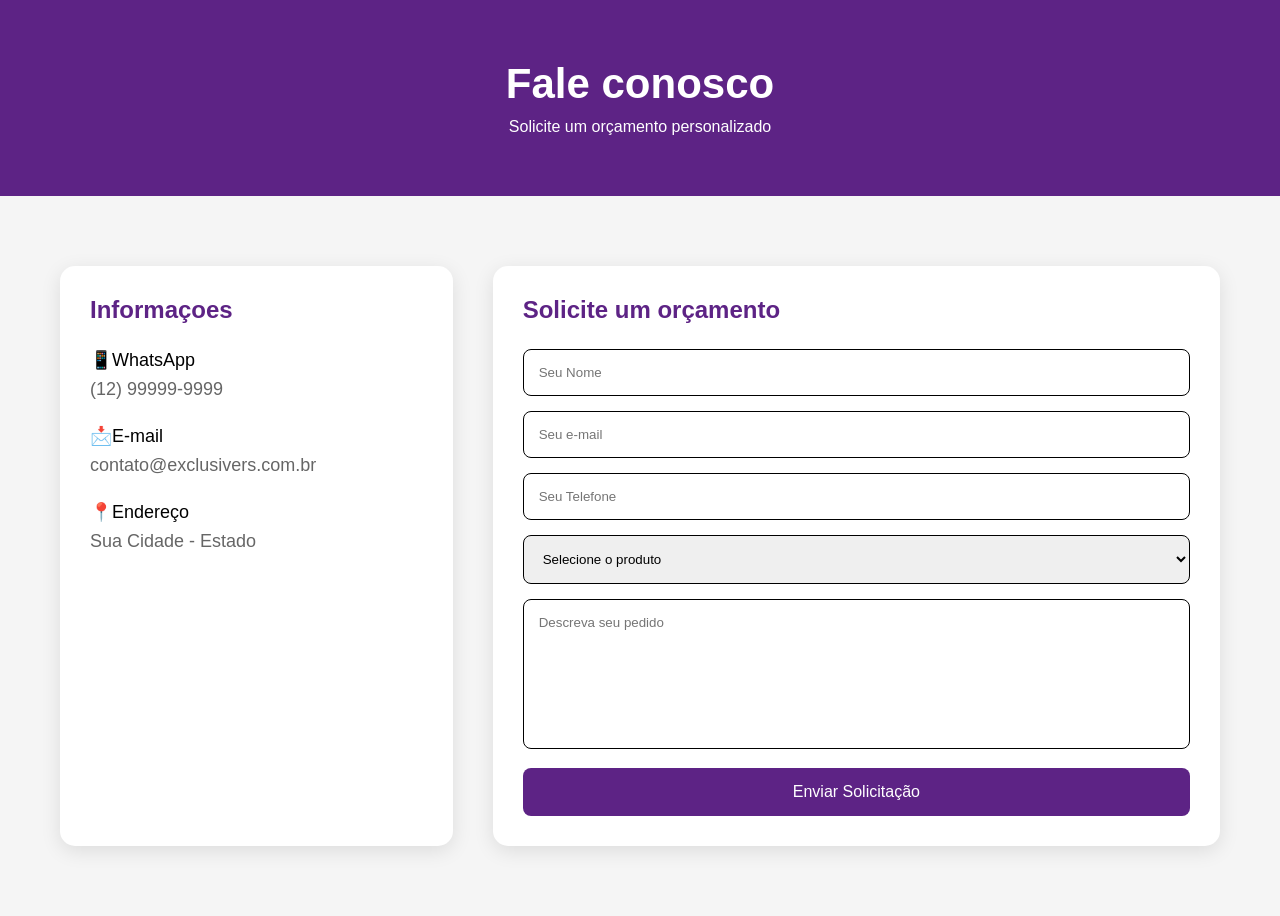
<file: contato.html>
<!DOCTYPE html>
<html lang="pt-br">
<head>
    <meta charset="UTF-8">
    <meta name="viewport" content="width=device-width, initial-scale=1.0">
    <title>Contato - Exclusive RS</title>
   <link rel="stylesheet" href="css/contato.css">
</head>
<body>
    <section class="banner-contato">
<h1>Fale conosco</h1>
<p>Solicite um orçamento personalizado</p>
    </section>

    <section class="contato-container">

        <div class="info-contato">
            <h2>Informaçoes</h2>

            <div class="item">
                📱WhatsApp
            
                <span>(12) 99999-9999</span>
            </div>

            <div class="item">
                📩E-mail
                <span>contato@exclusivers.com.br</span>
            </div>

            <div class="item">
                📍Endereço
                <span>Sua Cidade - Estado</span>
            </div>
        </div>

        <div class="formulario">
            <h2>Solicite um orçamento</h2>

            <form action="contato" id="formContato">

                <input type="text" placeholder="Seu Nome" required>

                <input type="email" placeholder="Seu e-mail" required>

                <input type="tel" placeholder="Seu Telefone">

                <select>
                    <option>Selecione o produto</option>
                    <option>Canecas</option>
                    <option>Camisetas</option>
                    <option>Mochilas</option>
                    <option>Brindes Empresariais</option>
                </select>

                <textarea placeholder="Descreva seu pedido"></textarea>

                <button type="submit">
                    Enviar Solicitação
                </button>
            </form>
        </div>
    </section>

    <script src="js/contato.js"></script>
</body>
</html>
</file>
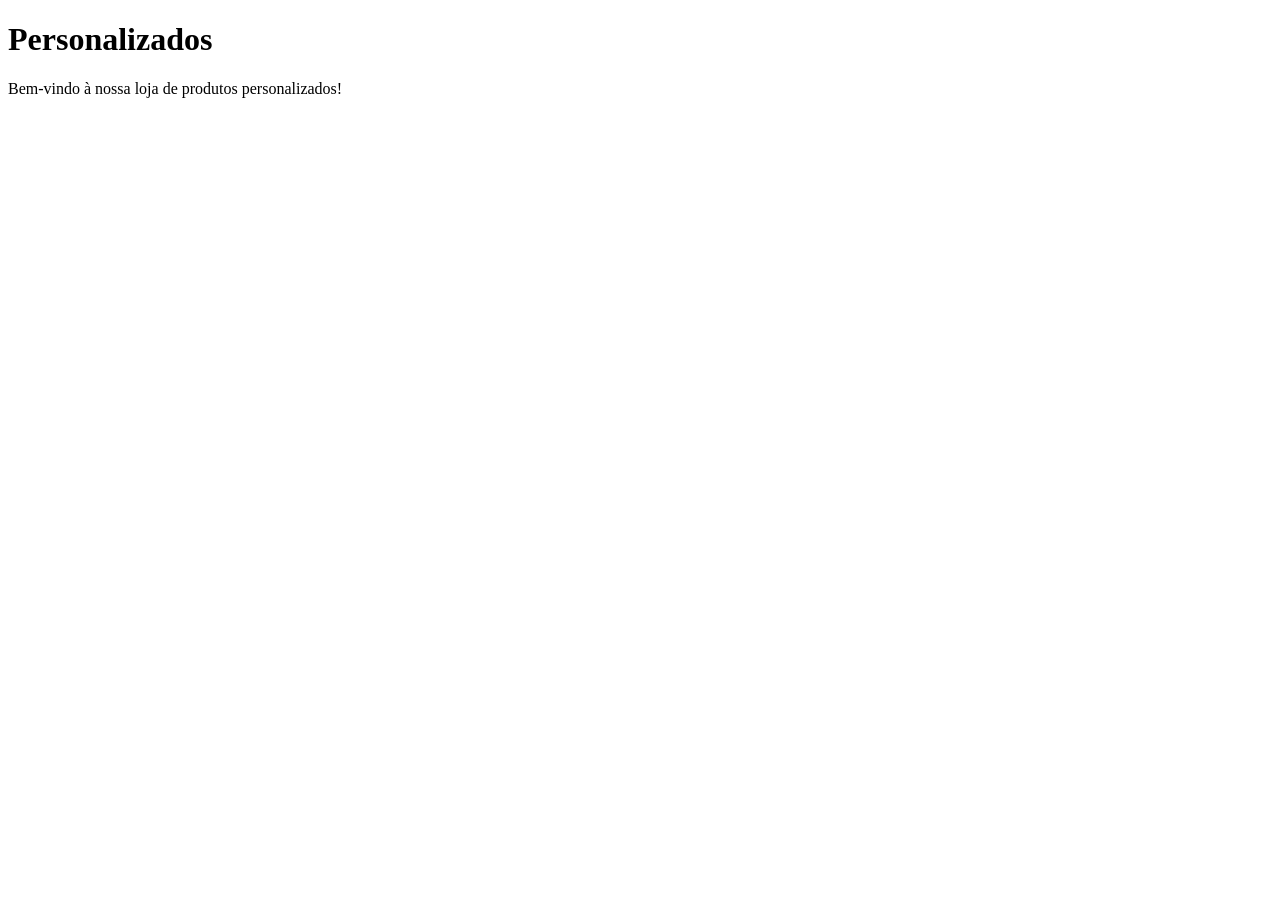
<file: personalizados.html>
<!DOCTYPE html>
<html lang="pt-br">
<head>
    <meta charset="UTF-8">
    <meta name="viewport" content="width=device-width, initial-scale=1.0">
    <title>PERSONALIZADOS</title>
</head>
<body>

    <h1>Personalizados</h1>
    <p>Bem-vindo à nossa loja de produtos personalizados!</p>
    
</body>
</html>
</file>
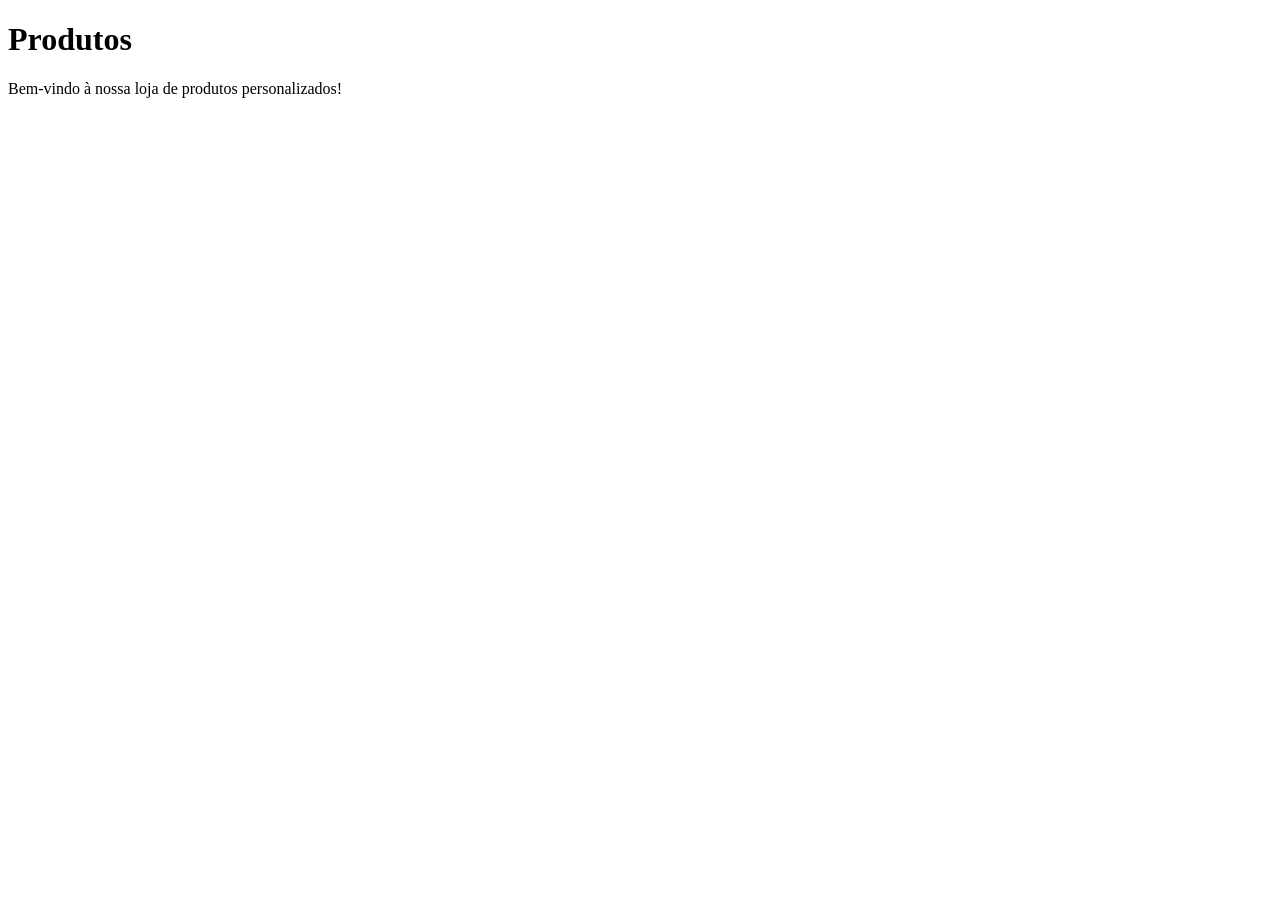
<file: produtos.html>
<!DOCTYPE html>
<html lang="pt-br">
<head>
    <meta charset="UTF-8">
    <meta name="viewport" content="width=device-width, initial-scale=1.0">
    <title>NOSSOS PRODUTOS</title>
</head>
<body>
    <h1>Produtos</h1>
    <p>Bem-vindo à nossa loja de produtos personalizados!</p>
</body>
</html>
</file>
<file: css/contato.css>
@charset 'UTF-8';

*{
    margin: 0;
    padding: 0;
    box-sizing: border-box;
    font-family: Arial, Helvetica, sans-serif;
}

body{
    background: #f5f5f5;
}

.banner-contato{
    background:#5d2385;
    color: white;
    text-align: center;
    padding: 60px 20px;
}

.banner-contato h1{
    font-size: 42px;
    margin-bottom: 10px;
}

.contato-container{
    max-width: 1200px;
    margin: 50px auto;
    display: flex;
    gap: 40px;
    padding: 20px;
}

.info-contato, .formulario{
background: white;
padding: 30px;
border-radius: 15px;
box-shadow: 0 5px 20px rgba(0, 0, 0, .1);
}

.info-contato{
    width: 35%;
}

.formulario{
    width: 65%;
}

.item{
    margin-top: 25px;
    font-size: 18px;
}

.item span{
    display: block;
    margin-top: 8px;
    color: #666;
}

.formulario h2, .info-contato h2{
    margin-bottom: 25px;
    color: #5d2385;
}

input, select, textarea{
    width: 100%;
    padding: 15px;
    margin-bottom: 15px;
    border: 1px solid black;
    border-radius: 8px;
}

textarea{
    height: 150px;
    resize: none;
}

button{
    width: 100%;
    padding: 15px;
    background: #5d2385;
    color: white;
    border: none;
    border-radius: 8px;
    cursor: pointer;
    font-size: 16px;
    transition: .3s;
}

button:hover{
    background: #7a35aa;
}

@media (max-width:768px){
    .contato-container{
        flex-direction: column;
    }

    .info-contato, .formulario{
        width: 100%;
    }
}
</file>
